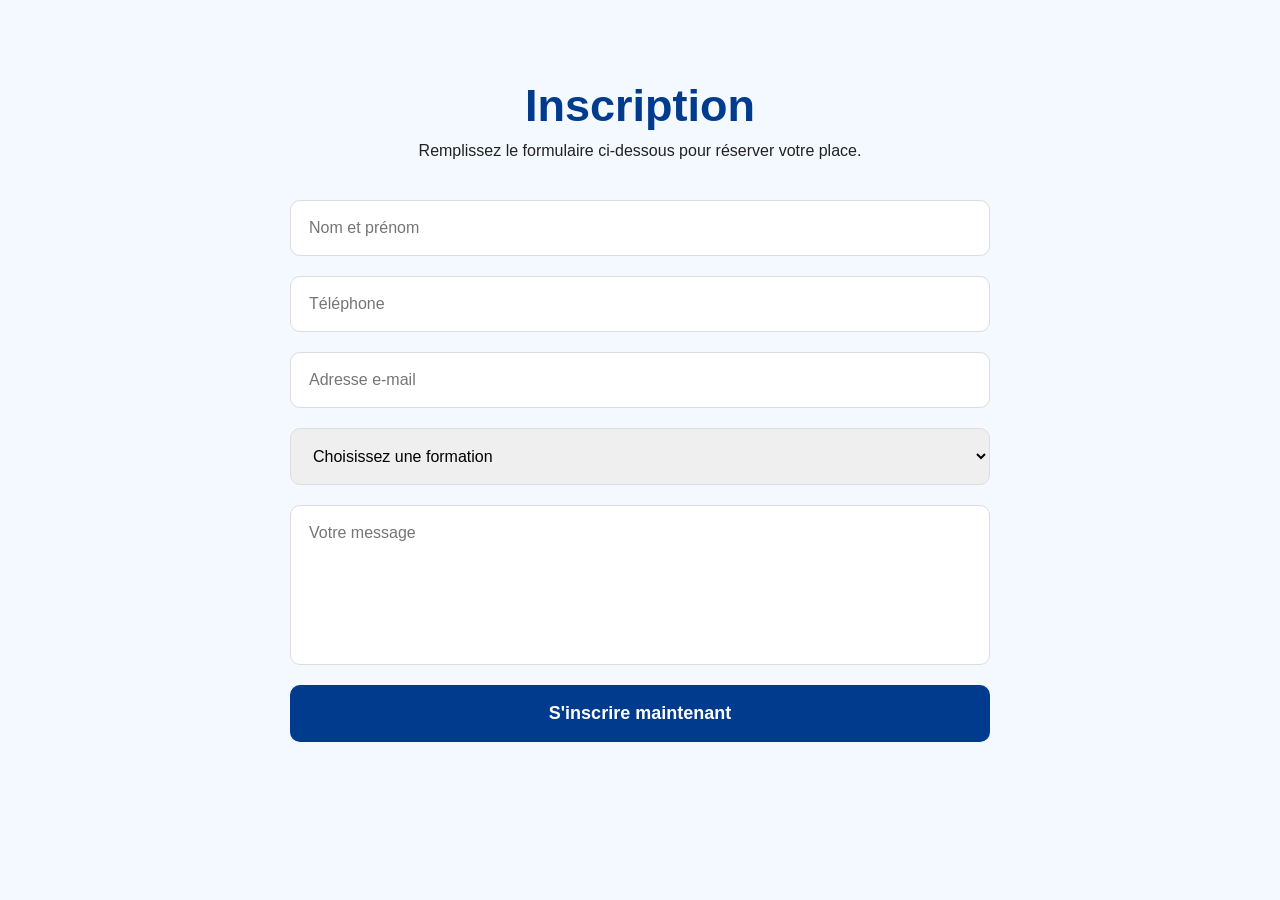
<file: inscription.html>
<!DOCTYPE html>
<html lang="fr">

<head>

<meta charset="UTF-8">

<meta name="viewport" content="width=device-width, initial-scale=1.0">

<title>Inscription | Alex Service Digital</title>

<link rel="stylesheet" href="style.css">

<link rel="stylesheet" href="https://cdnjs.cloudflare.com/ajax/libs/font-awesome/6.5.2/css/all.min.css">

</head>

<body>

<section class="inscription">

<h1>Inscription</h1>

<p>Remplissez le formulaire ci-dessous pour réserver votre place.</p>

<form>

<input type="text" placeholder="Nom et prénom" required>

<input type="tel" placeholder="Téléphone" required>

<input type="email" placeholder="Adresse e-mail" required>

<select required>

<option>Choisissez une formation</option>

<option>Marketing Digital</option>

<option>Intelligence Artificielle</option>

<option>Rédaction Web</option>

<option>Community Management</option>

<option>Montage Vidéo</option>

</select>

<textarea placeholder="Votre message"></textarea>

<button type="submit">S'inscrire maintenant</button>

</form>

</section>

</body>

</html>
</file>
<file: style.css>
/* ==========================
   ALEX SERVICE DIGITAL
========================== */

*{
    margin:0;
    padding:0;
    box-sizing:border-box;
    scroll-behavior:smooth;
}

body{
    font-family:'Poppins',sans-serif;
    background:#f7f9fc;
    color:#222;
}

/* NAVIGATION */

header{
    width:100%;
    min-height:100vh;
    background:linear-gradient(135deg,#003b8e,#005eff,#00bfff);
}

nav{
    width:90%;
    margin:auto;
    display:flex;
    justify-content:space-between;
    align-items:center;
    padding:20px 0;
}

.logo img{
    width:170px;
}

nav ul{
    display:flex;
    list-style:none;
    gap:35px;
}

nav ul li a{
    color:#fff;
    text-decoration:none;
    font-weight:600;
    transition:.3s;
}

nav ul li a:hover{
    color:#FFD400;
}

.btn-nav{
    background:#FFD400;
    color:#003b8e;
    padding:12px 28px;
    border-radius:50px;
    text-decoration:none;
    font-weight:bold;
    transition:.3s;
}

.btn-nav:hover{
    transform:translateY(-3px);
}

/* HERO */

.hero{
    width:90%;
    margin:auto;
    min-height:80vh;
    display:flex;
    align-items:center;
    justify-content:space-between;
    gap:50px;
}

.hero-text{
    flex:1;
}

.hero-text h1{
    font-size:55px;
    color:white;
    line-height:1.2;
    margin-bottom:20px;
}

.hero-text p{
    color:#f3f3f3;
    font-size:19px;
    margin-bottom:35px;
    line-height:1.7;
}

.btn{
    display:inline-block;
    background:#FFD400;
    color:#003b8e;
    padding:16px 35px;
    border-radius:40px;
    text-decoration:none;
    font-weight:bold;
    transition:.3s;
}

.btn:hover{
    transform:scale(1.05);
}

.hero-image{
    flex:1;
    text-align:center;
}

.hero-image img{
    width:100%;
    max-width:520px;
    border-radius:25px;
    box-shadow:0 15px 40px rgba(0,0,0,.3);
}

/* SECTIONS */

section{
    padding:90px 10%;
}

section h2{
    text-align:center;
    font-size:40px;
    color:#003b8e;
    margin-bottom:30px;
}

#apropos p{
    max-width:900px;
    margin:auto;
    text-align:center;
    line-height:2;
    font-size:18px;
}

/* FORMATIONS */

.cards{
    display:grid;
    grid-template-columns:repeat(auto-fit,minmax(240px,1fr));
    gap:30px;
    margin-top:50px;
}

.card{
    background:#fff;
    border-radius:20px;
    padding:40px 25px;
    text-align:center;
    transition:.4s;
    box-shadow:0 10px 25px rgba(0,0,0,.08);
}

.card:hover{
    transform:translateY(-10px);
}

.card i{
    font-size:55px;
    color:#005eff;
    margin-bottom:20px;
}

.card h3{
    color:#003b8e;
}

/* GALERIE */

#galerie{
    background:#eef5ff;
    text-align:center;
}

/* CONTACT */

#contact{
    background:#003b8e;
    color:white;
    text-align:center;
}

#contact h2{
    color:white;
}

#contact p{
    margin:15px 0;
    font-size:18px;
}

#contact i{
    color:#FFD400;
    margin-right:10px;
}

/* FOOTER */

footer{
    background:#001b45;
    color:white;
    text-align:center;
    padding:25px;
}

/* RESPONSIVE */

@media(max-width:900px){

nav{
    flex-direction:column;
}

nav ul{
    flex-direction:column;
    margin:20px 0;
    text-align:center;
}

.hero{
    flex-direction:column-reverse;
    text-align:center;
}

.hero-text h1{
    font-size:38px;
}

.hero-text p{
    font-size:17px;
}

.logo img{
    width:140px;
}

}/* ===========================
WHATSAPP
=========================== */

.whatsapp{

position:fixed;

bottom:25px;

right:25px;

width:65px;

height:65px;

background:#25D366;

border-radius:50%;

display:flex;

justify-content:center;

align-items:center;

font-size:35px;

color:white;

text-decoration:none;

box-shadow:0 10px 25px rgba(0,0,0,.3);

z-index:999;

transition:.3s;

}

.whatsapp:hover{

transform:scale(1.1);

}

/* ===========================
RETOUR EN HAUT
=========================== */

#topBtn{

position:fixed;

bottom:105px;

right:28px;

width:55px;

height:55px;

border:none;

border-radius:50%;

background:#FFD400;

color:#003b8e;

font-size:22px;

cursor:pointer;

display:none;

box-shadow:0 8px 20px rgba(0,0,0,.25);

transition:.3s;

z-index:999;

}

#topBtn:hover{

transform:scale(1.1);

}/*=========================
INSCRIPTION
==========================*/

.inscription{

padding:80px 10%;

background:#f4f8ff;

min-height:100vh;

}

.inscription h1{

text-align:center;

font-size:45px;

color:#003b8e;

margin-bottom:10px;

}

.inscription p{

text-align:center;

margin-bottom:40px;

}

form{

max-width:700px;

margin:auto;

display:flex;

flex-direction:column;

gap:20px;

}

form input,
form select,
form textarea{

padding:18px;

border:1px solid #ddd;

border-radius:10px;

font-size:16px;

font-family:Poppins,sans-serif;

}

form textarea{

height:160px;

resize:none;

}

form button{

padding:18px;

border:none;

background:#003b8e;

color:white;

font-size:18px;

font-weight:bold;

border-radius:10px;

cursor:pointer;

transition:.3s;

}

form button:hover{

background:#FFD400;

color:#003b8e;

}/*=========================
POURQUOI NOUS CHOISIR
==========================*/

#avantages{
    background:#ffffff;
}

.avantages-grid{
    display:grid;
    grid-template-columns:repeat(auto-fit,minmax(250px,1fr));
    gap:30px;
    margin-top:50px;
}

.avantage{
    background:#ffffff;
    padding:35px;
    border-radius:18px;
    text-align:center;
    box-shadow:0 10px 25px rgba(0,0,0,.08);
    transition:.3s;
}

.avantage:hover{
    transform:translateY(-10px);
}

.avantage i{
    font-size:55px;
    color:#005eff;
    margin-bottom:20px;
}

.avantage h3{
    color:#003b8e;
    margin-bottom:15px;
}

.avantage p{
    color:#555;
    line-height:1.7;
}/*=========================
STATISTIQUES
==========================*/

#statistiques{
    background:linear-gradient(135deg,#003b8e,#005eff);
    color:white;
    text-align:center;
}

#statistiques h2{
    color:white;
    margin-bottom:50px;
}

.stats-container{
    display:grid;
    grid-template-columns:repeat(auto-fit,minmax(220px,1fr));
    gap:30px;
}

.stat{
    background:rgba(255,255,255,.1);
    padding:35px;
    border-radius:20px;
    backdrop-filter:blur(5px);
}

.stat h3{
    font-size:50px;
    color:#FFD400;
    margin-bottom:10px;
}

.stat p{
    font-size:18px;
}/*=========================
GALERIE
==========================*/

.gallery{

display:grid;

grid-template-columns:repeat(auto-fit,minmax(280px,1fr));

gap:25px;

margin-top:50px;

}

.gallery-item{

overflow:hidden;

border-radius:20px;

box-shadow:0 10px 25px rgba(0,0,0,.15);

}

.gallery-item img{

width:100%;

height:250px;

object-fit:cover;

transition:.5s;

display:block;

}

.gallery-item:hover img{

transform:scale(1.12);

}.whatsapp-contact a {
    display: inline-flex;
    align-items: center;
    gap: 10px;
    background: #25D366;
    color: white;
    padding: 15px 25px;
    border-radius: 30px;
    text-decoration: none;
    font-weight: bold;
    font-size: 16px;
    transition: 0.3s;
}

.whatsapp-contact a:hover {
    transform: scale(1.05);
    opacity: 0.9;
}
</file>
